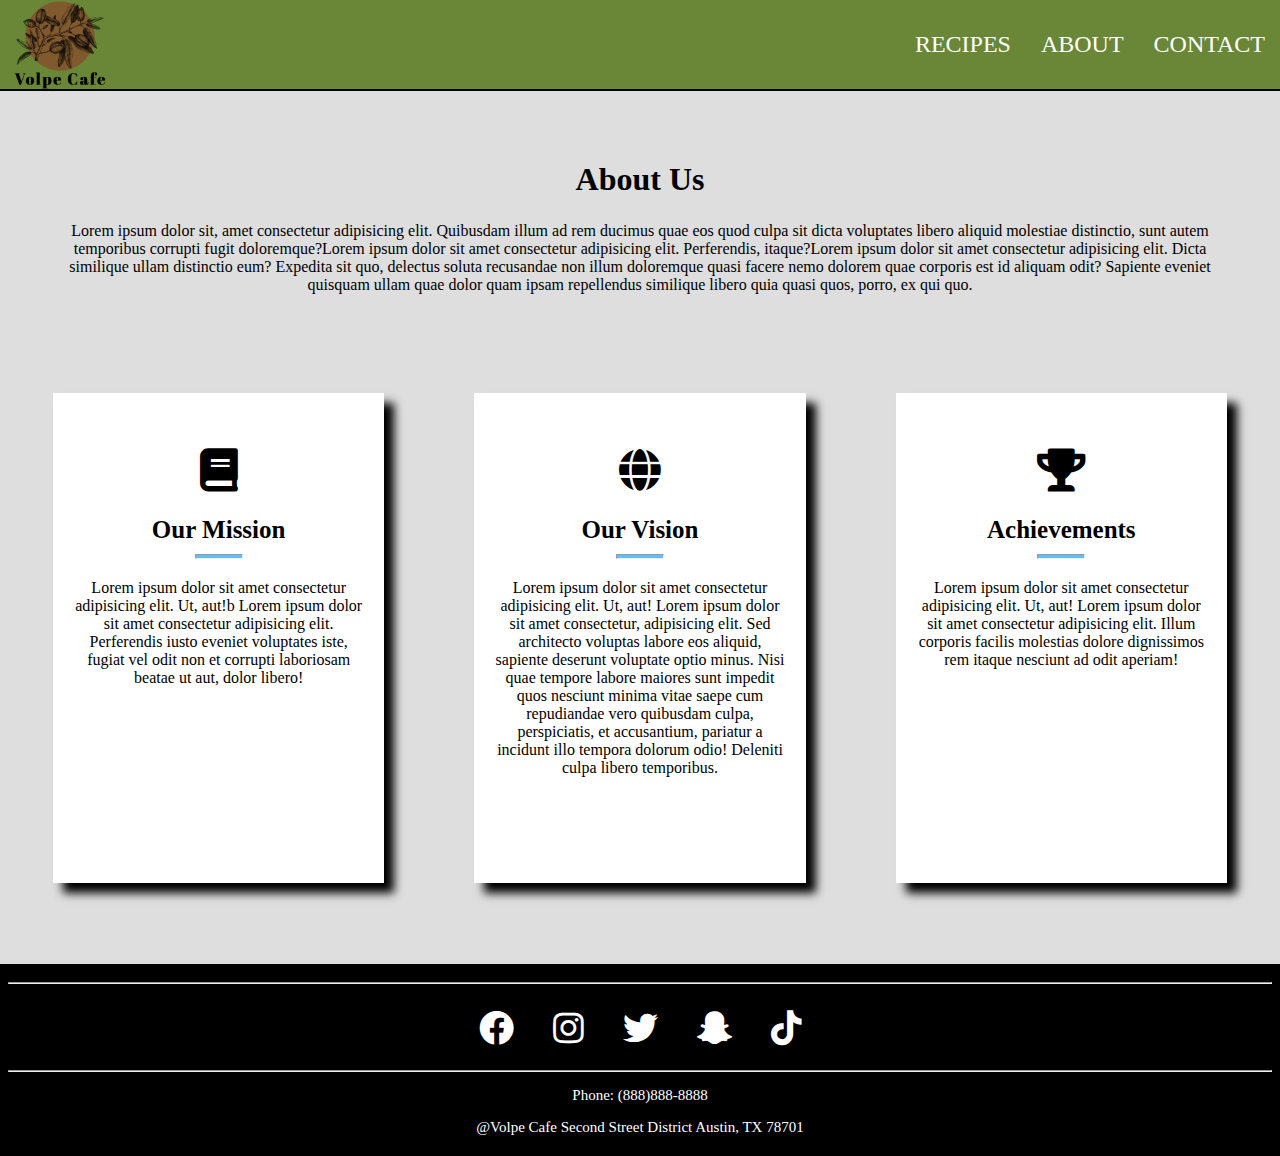
<file: about.html>
<!DOCTYPE html>
<html lang="en">

<head>
    <meta charset="UTF-8">
    <meta http-equiv="X-UA-Compatible" content="IE=edge">
    <meta name="viewport" content="width=device-width, initial-scale=1.0">
    <title>About Page</title>
    <link rel="stylesheet" href="style.css">
    <link rel="stylesheet" href="about.css">
    <link rel="stylesheet" href="footer.css">
    <link rel="stylesheet" href="http://cdnjs.cloudflare.com/ajax/libs/font-awesome/5.14.0/css/all.min.css">
</head>

<body>
    <div class="topScreen">
        <nav>
            <div class="logo">
                <a href="index.html"> <img src="./images/logo3.png" alt="Volpe Cafe"></a>
            </div>
            <div class="openMenu"><i class="fa fa-bars"></i></div>
            <ul class="mainMenu">
                <li><a href="recipes.html">Recipes</a></li>
                <li><a href="about.html">About</a></li>
                <li><a href="contact.html">Contact</a></li>
                <div class="closeMenu"><i class="fa fa-times"></i></div>
                <span class="icons">
                    <i class="fab fa-facebook"></i>
                    <i class="fab fa-instagram"></i>
                    <i class="fab fa-twitter"></i>
                </span>
            </ul>
        </nav>
    </div>
    <br>
    <br>
    <br>
    <br>

    <section id="about">
        <div class="about-1">
            <h1>About Us</h1>
            <p>Lorem ipsum dolor sit, amet consectetur adipisicing elit. Quibusdam illum ad rem ducimus quae eos quod
                culpa sit dicta voluptates libero aliquid molestiae distinctio, sunt autem temporibus corrupti fugit
                doloremque?Lorem ipsum dolor sit amet consectetur adipisicing elit. Perferendis, itaque?Lorem ipsum
                dolor sit amet consectetur adipisicing elit. Dicta similique ullam distinctio eum? Expedita sit quo,
                delectus soluta recusandae non illum doloremque quasi facere nemo dolorem quae corporis est id aliquam
                odit? Sapiente eveniet quisquam ullam quae dolor quam ipsam repellendus similique libero quia quasi
                quos, porro, ex qui quo.
            </p>
        </div>
        <div id="about-2">

            <div class="container">


                <div class="about-item 1 text-center">
                    <i class="fa fa-book"></i>
                    <h3>Our Mission</h3>
                    <hr>
                    <p>Lorem ipsum dolor sit amet consectetur adipisicing elit. Ut, aut!b Lorem ipsum dolor sit amet
                        consectetur adipisicing elit. Perferendis iusto eveniet voluptates iste, fugiat vel odit non et
                        corrupti laboriosam beatae ut aut, dolor libero!</p>
                </div>


                <div class="about-item 2 text-center">
                    <i class="fa fa-globe"></i>
                    <h3>Our Vision</h3>
                    <hr>
                    <p>Lorem ipsum dolor sit amet consectetur adipisicing elit. Ut, aut! Lorem ipsum dolor sit amet
                        consectetur, adipisicing elit. Sed architecto voluptas labore eos aliquid, sapiente deserunt
                        voluptate optio minus. Nisi quae tempore labore maiores sunt impedit quos nesciunt minima vitae
                        saepe cum repudiandae vero quibusdam culpa, perspiciatis, et accusantium, pariatur a incidunt
                        illo tempora dolorum odio! Deleniti culpa libero temporibus.</p>
                </div>


                <div class="about-item 3 text-center">
                    <i class="fa fa-trophy"></i>
                    <h3>Achievements</h3>
                    <hr>
                    <p>Lorem ipsum dolor sit amet consectetur adipisicing elit. Ut, aut! Lorem ipsum dolor sit amet
                        consectetur adipisicing elit. Illum corporis facilis molestias dolore dignissimos rem itaque
                        nesciunt ad odit aperiam!
                    </p>
                </div>


            </div>

        </div>
    </section>
    <br>
    <br>

    <div class="footer">
        <hr>
        <i class="fab fa-facebook"></i>
        <i class="fab fa-instagram"></i>
        <i class="fab fa-twitter"></i>
        <i class="fab fa-snapchat-ghost"></i>
        <i class="fab fa-tiktok"></i>
        <hr>
        <p class="contact"> Phone: (888)888-8888</p>
        <p class="contact"> @Volpe Cafe Second Street District Austin, TX 78701 </p>
    </div>

</body>
<script src="app.js"></script>

</html>
</file>
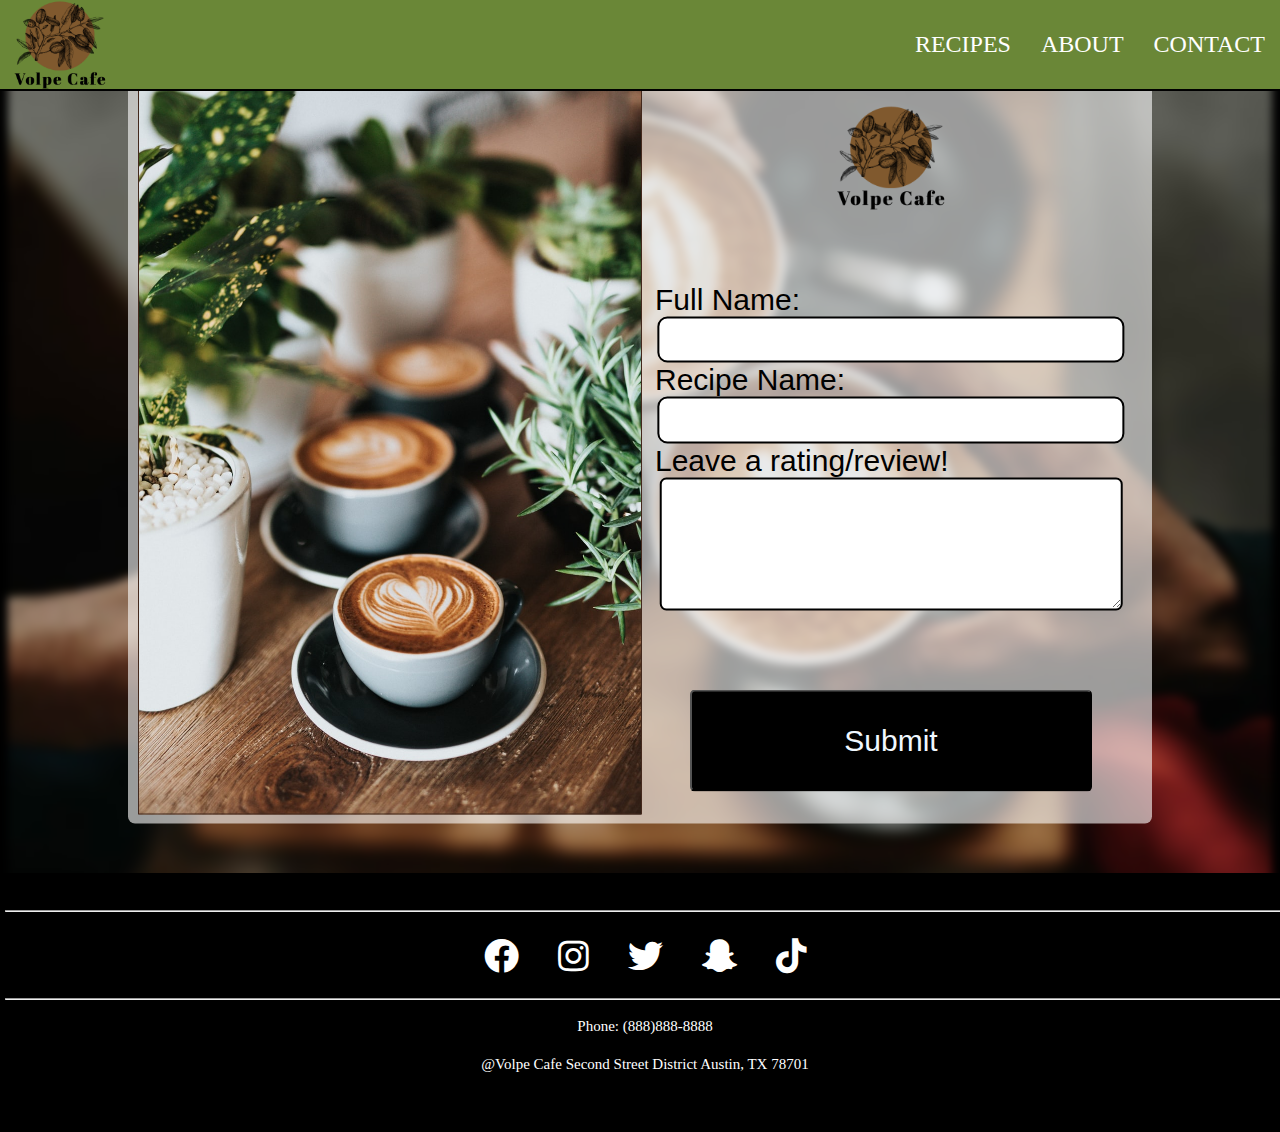
<file: contact.html>
<!DOCTYPE html>
<html lang="en">

<head>
    <meta charset="UTF-8">
    <meta http-equiv="X-UA-Compatible" content="IE=edge">
    <meta name="viewport" content="width=device-width, initial-scale=1.0">
    <link rel="stylesheet" href="contactstyle.css">
    <link rel="stylesheet" href="style.css">
    <link rel="stylesheet" href="http://cdnjs.cloudflare.com/ajax/libs/font-awesome/5.14.0/css/all.min.css">
    <title>Contact Page</title>
</head>



<body>
    <!-- background image -->
    <div class="bg-image"></div>

    <!-- Header -->
    <div class="topScreen">
        <nav>
            <div class="logo">
                <a href="index.html"> <img src="./images/logo3.png" alt="Volpe Cafe"></a>
            </div>
            <div class="openMenu"><i class="fa fa-bars"></i></div>
            <ul class="mainMenu">
                <li><a href="recipes.html">Recipes</a></li>
                <li><a href="about.html">About</a></li>
                <li><a href="contact.html">Contact</a></li>
                <div class="closeMenu"><i class="fa fa-times"></i></div>
                <span class="icons">
                    <i class="fab fa-facebook"></i>
                    <i class="fab fa-instagram"></i>
                    <i class="fab fa-twitter"></i>
                </span>
            </ul>
        </nav>
    </div>

    <!-- grid that contains the form and picture -->
    <div id="formcontainer">
        <div id="sideimage"></div>
        <img src="images/logo3.png" id="logo">
        <form>
            <label for="fname"> Full Name: </label>
            <input type="text" class="name">
            <label for="lname"> Recipe Name: </label>
            <input type="text" class="name">
            <label for="feedback"> Leave a rating/review! </label>
            <textarea name="feedback" id="feedback"></textarea>
            <input id="submit" type="button" value="Submit">
        </form>
    </div>
    <!-- Footer -->
    <div class="footer">
        <hr>
        <i class="fab fa-facebook"></i>
        <i class="fab fa-instagram"></i>
        <i class="fab fa-twitter"></i>
        <i class="fab fa-snapchat-ghost"></i>
        <i class="fab fa-tiktok"></i>
        <hr>
        <p class="contact"> Phone: (888)888-8888</p>
        <p class="contact"> @Volpe Cafe Second Street District Austin, TX 78701 </p>
    </div>


</body>
<script src="app.js"></script>

</html>
</file>
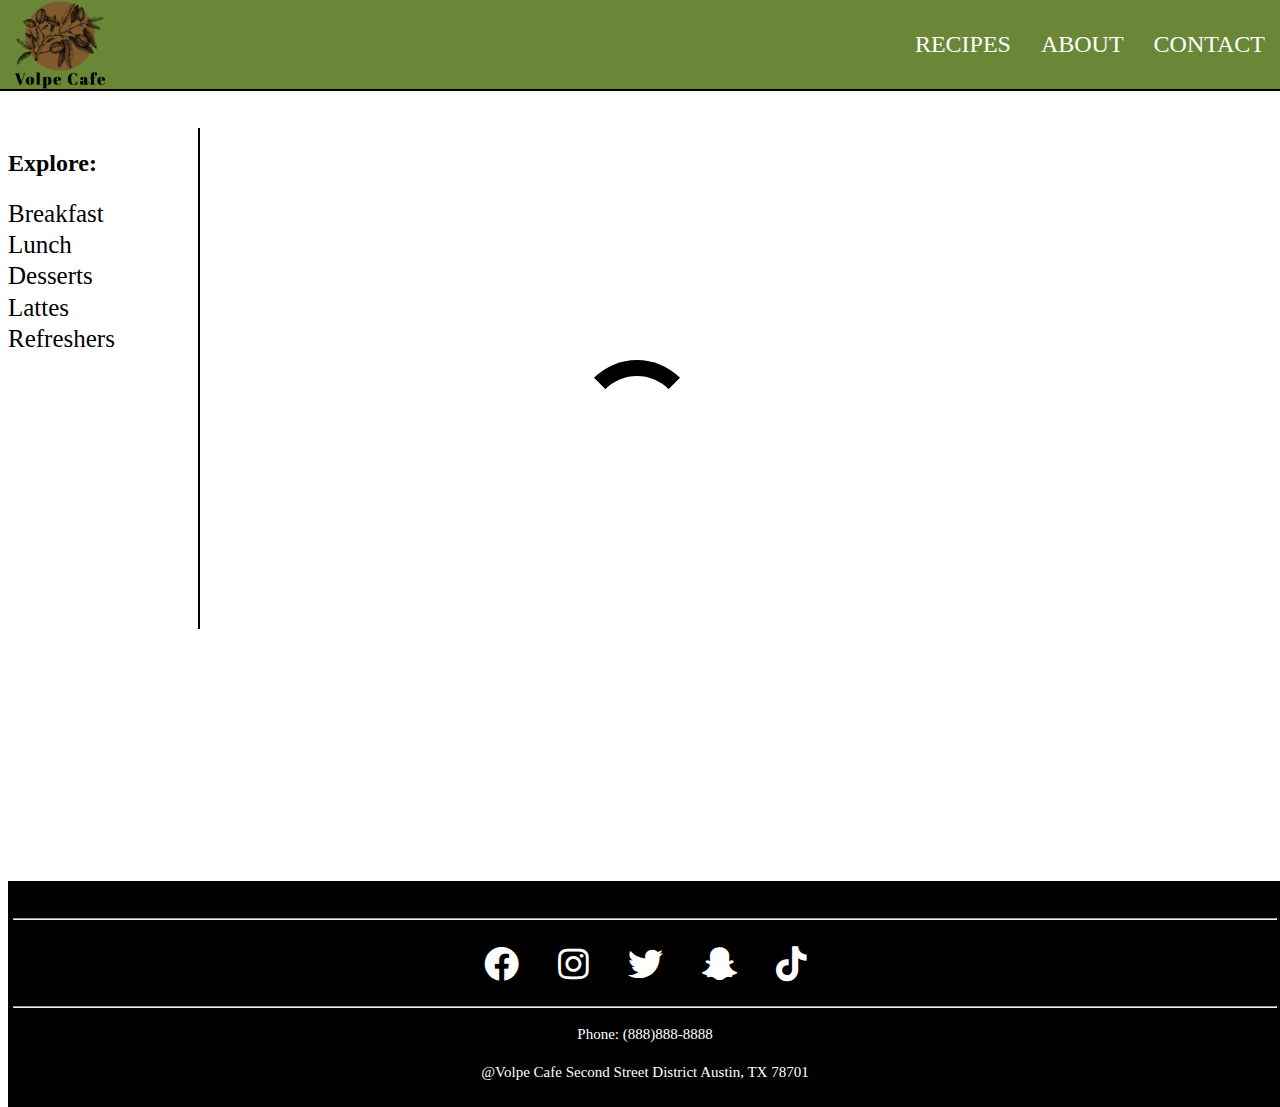
<file: recipes.html>
<!DOCTYPE html>
<html lang="en">
<head>
    <meta charset="UTF-8">
    <meta http-equiv="X-UA-Compatible" content="IE=edge">
    <meta name="viewport" content="width=device-width, initial-scale=1.0">
    <title>Recipes Page</title>
    <link rel="stylesheet" href="style.css">
    <link rel="stylesheet" href="recipes.css"/>
    <link rel="stylesheet" href="https://cdnjs.cloudflare.com/ajax/libs/font-awesome/4.7.0/css/font-awesome.min.css">
    <link rel="stylesheet" href="http://cdnjs.cloudflare.com/ajax/libs/font-awesome/5.14.0/css/all.min.css">
</head>
<body>
    <div id="loader"></div>
    <div class="content">
        <!-- Header -->
            <div class="topScreen">
                <nav>
                    <div class="logo">
                        <a href="index.html"> <img src="./images/logo3.png" alt="Volpe Cafe"></a>
                    </div>
                    <div class="openMenu"><i class="fa fa-bars"></i></div>
                    <ul class="mainMenu">
                        <li><a href="recipes.html">Recipes</a></li>
                        <li><a href="about.html">About</a></li>
                        <li><a href="contact.html">Contact</a></li>
                        <div class="closeMenu"><i class="fa fa-times"></i></div>
                        <span class="icons">
                            <i class="fab fa-facebook"></i>
                            <i class="fab fa-instagram"></i>
                            <i class="fab fa-twitter"></i>
                        </span>
                    </ul>
                </nav>
            </div>
        <div class="content-wrap">
            <div class="recipe-links">
                <h2> Explore: </h2>
                <ul>
                    <li class="list-action" onclick="getRecipesByName('Breakfast')"> Breakfast </li>
                    <li class="list-action" onclick="getRecipesByName('pasta')"> Lunch </li> 
                    <li class="list-action" onclick="getRecipesByName('dessert')"> Desserts </li>
                    <li class="list-action" onclick="getRecipesByName('latte')"> Lattes </li>
                    <li class="list-action" onclick="getRecipesByName('drink')"> Refreshers </li>
                    
                </ul>
                
            </div>
            <form>
            <div class="dropdown-menu">
                <select name="Explore" id="plate">
                   <option value='pasta'> Lunch </option>
                    <option value='dessert'> Desserts </option>
                    <option value='latte'> Lattes </option>
                    <option value='drink'> Refreshers </option>
                    <option value='breakfast'> Breakfast </option>
                </select>
            </div>
            <button id="explore" type="button" onclick="getRecipesBy()">Explore</button>
            </form>
            
            <!-- List of Recipes -->
            <div id="recipe-grid">
                <!-- JS inpute recipes -->
            </div>
            
        </div>    
            <!-- Footer -->
            <div class="footer">
                <hr>
                <i class="fab fa-facebook"></i>
                <i class="fab fa-instagram"></i>
                <i class="fab fa-twitter"></i>
                <i class="fab fa-snapchat-ghost"></i>
                <i class="fab fa-tiktok"></i><hr>
                <p class="contact"> Phone: (888)888-8888</p>
                <p class="contact"> @Volpe Cafe Second Street District Austin, TX 78701 </p>
            </div>
    </div>
</body>
    <script src="app.js"></script>
</html>
</file>
<file: style.css>
body {
    font-family: 'Bookman, URW Bookman L, serif';
}

.content {
    position: relative;
    min-height: 100vh;
}

.content-wrap {
    position: relative;
    padding-bottom: 15rem;
}


nav {
    background: #6a8737;
    color: white;
    display: flex;
    justify-content: space-between;
    border-bottom: 2px solid black;
}

.topScreen {
    position: fixed;
    top: 0;
    left: 0;
    right: 0;
    z-index: 1;
}

nav .mainMenu {
    display: flex;
    list-style: none;
}

nav .mainMenu li a {
    display: inline-block;
    padding: 15px;
    font-size: 1.5rem;
    text-decoration: none;
    text-transform: uppercase;
    color: white;
}

nav .mainMenu li a:hover {
    background: rgb(186, 135, 89);
    color: black;
}

nav .openMenu {
    font-size: 2rem;
    margin: 20px;
    display: none;
    cursor: pointer;
}

nav .mainMenu .closeMenu,
.icons i {
    font-size: 2rem;
    display: none;
    cursor: pointer;
}

nav .logo {
    margin: 6px;
    font-size: 25px;
    cursor: pointer;
}

nav .logo img {
    position: absolute;
    display: flex;
    left: -20px;
    top: -30px;
    height: 160px;
    width: auto;
    margin-bottom: 25px;
}

h1 {
    margin-top: 46px;
    text-align: center;
    font-family: 'Bookman, URW Bookman L, serif';
}

/* 
.footer {
    height: 12rem;
    background-color: #000;
    position:absolute;
    left: 0;
    width: 100%;
    top: 97%;
    text-align: center;
    padding-top: 1.5em;
    line-height: 1.5;
    border: black solid 5px;
    bottom: 0;
    color: white;
    z-index: 1;
} */

.fab {
    margin-top: 5%;
    text-align: center;
    text-decoration: none;
    margin: 0.5em;
    display: inline-block;
    font-size: 35px;
}

.fa-facebook:hover {
    color: rgb(70, 120, 219);
}

.fa-twitter:hover {
    color: #55ACEE;
}

.fa-instagram:hover {
    color: palevioletred;
}

.fa-snapchat-ghost:hover {
    color: #fffc00;
}

.fa-tiktok:hover {
    background: #000;
    text-shadow: 2px 3px #fe2d52, -1px -3px #55acee;
}

.contact {
    font-size: 15px;
}

@media(max-width:700px) {
    nav .mainMenu {
        height: 100vh;
        position: fixed;
        top: 0s;
        right: 0;
        left: 0;
        z-index: 10;
        flex-direction: column;
        justify-content: center;
        align-items: center;
        background: #6a8737;
        transition: top 1s ease;
        display: none;
    }

    nav .mainMenu .closeMenu {
        display: block;
        top: 20px;
        right: 20px;
    }


    nav .openMenu {
        display: block;
    }

    nav .mainMenu li a:hover {
        background: none;
        color: black;
        font-size: 1.6rem;
    }

    .icons i {
        display: inline-block;
        padding: 12px;
    }

    nav .logo img {
        position: absolute;
        display: flex;
        left: -20px;
        top: -22px;
        height: 130px;
        width: auto;
        margin-bottom: 25px;
    }
}

.rating {
    display: flex;
    flex-direction: row-reverse;
    justify-content: center;
}
</file>
<file: about.css>
body {
    background-color: rgb(222, 222, 222);
}

.about-1 {
    margin: 30px;
    padding: 5px;
}

.about-1 h1 {
    text-align: center;
    color: black;
    font-weight: bold;
}

.about-1 p {
    text-align: center;
    padding: 3px;
    color: #000;
}

.container {
    display: flex;
}

.about-item {
    grid-row: auto;
    margin-bottom: 20px;
    margin-top: 20px;
    background-color: white;
    padding: 55px 20px;
    width: 85rem;
    margin: 45px;
    box-shadow: 10px 10px 9px rgba(0, 0, 0.6);
}

.about-item i {
    display: inline-block;
    font-size: 43px;
    margin: auto;
    width: 100%;
    text-align: center;
    /* position: relative; */

}

.about-item h3 {
    font-size: 25px;
    margin-bottom: 10px;
    color: black;
    text-align: center;
}

.about-item hr {
    width: 46px;
    height: 3px;
    background-color: #5fbff9;
    margin: auto;
}

.about-item p {
    margin-top: 20px;
    text-align: center;
    padding-bottom: 35px;
}

.about-item:hover {
    background-color: black;
    border: 5px;
    /* border-style: solid;
    border: color #333; */
}



.about-item:hover h3,
.about-item:hover p {
    color: white;
    width: 100%;
    /* box-shadow: 0 0 9px black; */
}

.about-item:hover hr {
    background-color: rgb(186, 135, 89);
}

.about-item:hover i {
    color: white;
    transform: translateY(-20px);
}

.about-item:hover i,
.about-item:hover h3,
.about-item:hover hr {
    transition: all 400ms ease-in-out;
}

@media(max-width:900px) {

    .about-1 {
        margin: auto;
        padding: 30px;
    }


    .container {
        display: grid;
        grid-template-rows: auto auto auto;
        grid-gap: 10px;
        /* background-color: blue; */
        padding: 10px;
        width: 85%;
        margin: auto;
        /* left: 50%;
        transform: translate(-5%); */

    }

    .about-item {
        grid-row: auto;
        /* left: 50%;
        transform: translate(-2%); */
        background-color: white;
        /* padding: 55px 20px; */
        width: auto;
        margin-left: auto;
        margin-right: auto;
        margin-bottom: 2%;
        box-shadow: 10px 10px 9px rgba(0, 0, 0.6);
    }


}
</file>
<file: footer.css>
/* .footer {
    height: 25%;
    background-color: #000;
    position: absolute;
    left: 0;
    width: 100%;
    top: 97%;
    text-align: center;
    padding-top: 1.5em;
    line-height: 1.5;
    border: black solid 5px;
    color: white;
    ;
} */


@media screen and (max-width:800px) {
    .footer {
        /* position: absolute; */
        padding: 10px 10px 5px 10px;
        bottom: 0;
        margin-left: -10px;
        width: 100%;
        margin-bottom: -5%;
        /* Height of the footer*/
        height: auto;
        text-align: center;
        background: black;
        color: white;
    }
}

@media screen and (min-width:801px) {
    .footer {
        /* position: absolute; */
        padding: 10px 10px 5px 10px;
        bottom: 0;
        margin-left: -10px;
        width: 100%;
        margin-bottom: -5%;
        /* Height of the footer*/
        height: auto;
        text-align: center;
        background: black;
        color: white;
    }
}
</file>
<file: contactstyle.css>
/*  */
body,
html {
    height: 100%;
    background-color: #000;
    font-family: 'Bookman, URW Bookman L, serif';
}

/* * {
    box-sizing: border-box;
    margin: 0;
    padding: 0;
} */

hr {
    width: 100%;
}

.bg-image {
    background-image: url("./images/coffeefriends.jpeg");
    filter: blur(4px);
    width: 100%;
    background-repeat: no-repeat;
    background-attachment: fixed;
    background-size: cover;
    min-height: 100%;
    background-position: center;
}

.footer {
    height: 25%;
    background-color: #000;
    position: absolute;
    left: 0;
    width: 100%;
    top: 97%;
    text-align: center;
    padding-top: 1.5em;
    line-height: 1.5;
    border: black solid 5px;
}

.fab {
    margin-top: 5%;
    text-align: center;
    text-decoration: none;
    margin: 0.5em;
    display: inline-block;
    font-size: 35px;
    color: white;
}

.fa-facebook:hover {
    color: rgb(70, 120, 219);
}

.fa-twitter:hover {
    color: #55ACEE;
}

.fa-instagram:hover {
    color: palevioletred;
}

.fa-snapchat-ghost:hover {
    color: #fffc00;
}

.fa-tiktok:hover {
    background: #000;
    text-shadow: 2px 3px #fe2d52, -1px -3px #55acee;
}

.contact {
    color: white;
    font-size: 15px;
}

 
nav {

    background: #6a8737;
    color: white;
    display: flex;
    justify-content: space-between;
    border-bottom: 5px solid #333;
}

.topScreen {
    position: fixed;
    top: 0;
    left: 0;
    right: 0;
    z-index: 1;
}

nav .mainMenu {
    display: flex;
    list-style: none;
}

nav .mainMenu li a {

    display: inline-block;
    padding: 15px;
    font-size: 1.5rem;
    text-decoration: none;
    text-transform: uppercase;
    color: white;
}

nav .mainMenu li a:hover {
    background: rgb(186, 135, 89);
    color: black;
}

nav .openMenu {
    font-size: 2rem;
    margin: 20px;
    display: none;
    cursor: pointer;
}

nav .mainMenu .closeMenu,
.icons i {
    font-size: 2rem;
    display: none;
    cursor: pointer;
}

nav .logo {
    margin: 6px;
    font-size: 25px;
    cursor: pointer;
}

nav .logo img {
    position: absolute;
    display: flex;
    left: 0px;
    top: -20px;
    height: 100px;
    width: auto;
    margin-bottom: 25px;
} 

@media only screen and (max-width: 700px) {

    #formcontainer {
        color: black;
        position: absolute;
        top: 50%;
        left: 50%;
        padding: 10px;
        transform: translate(-50%, -50%);
        width: 80%;
        height: 75%;
        box-sizing: border-box;
        background-color: rgba(255, 255, 255, 0.6);
        font-size: 30px;
        align-items: center;
        border-radius: 7px;
        font-family: 'Gill Sans', 'Gill Sans MT', Calibri, 'Trebuchet MS', sans-serif;
    }

    .name {
        width: 99%;
        position: relative;
        height: 3.5em;
        box-sizing: border-box;
        left: 50%;
        transform: translate(-50%);
        border: solid 2px black;
        border-radius: 10px;
    }

    #feedback {
        width: 98%;
        position: relative;
        height: 10em;
        box-sizing: border-box;
        left: 50%;
        transform: translate(-50%);
        border: solid 2px black;
        border-radius: .5em;
    }

    #submit {
        background-color: black;
        border-radius: 5px;
        height: 10%;
        width: 50%;
        color: aliceblue;
        font-size: 30px;
        margin: 0;
        position: absolute;
        box-sizing: border-box;
        top: 93%;
        left: 25%;
        transform: translateY(-50%);
        font-family: 'Gill Sans', 'Gill Sans MT', Calibri, 'Trebuchet MS', sans-serif
    }

    #logo {
        position: relative;
        top: -25px;
        height: 30%;
        left: 50%;
        transform: translate(-50%);
        margin-bottom: -2em;
    }

    #submit:hover {
        background-color: #43281c;
        border: black solid 3px;
        height: 11%;
    }

    nav .mainMenu {
        height: 100vh;
        position: fixed;
        top: 0;
        right: 0;
        left: 0;
        z-index: 10;
        flex-direction: column;
        justify-content: center;
        align-items: center;
        background: #6a8737;
        transition: top 1s ease;
        display: none;
    }

    nav .mainMenu .closeMenu {
        display: block;
        top: 20px;
        right: 20px;
    }

    nav .openMenu {
        display: block;
    }

    nav .mainMenu li a:hover {
        background: none;
        color: black;
        font-size: 1.6rem;
    }

    .icons i {
        display: inline-block;
        padding: 12px;
    }

    nav .logo img {
        position: absolute;
        display: flex;
        left: -20px;
        top: -25px;
        height: 140px;
        width: auto;
        margin-bottom: 25px;
    }

}

@media only screen and (min-width: 700px) {

    #formcontainer {
        color: black;
        position: absolute;
        top: 50%;
        left: 50%;
        padding: 10px;
        transform: translate(-50%, -50%);
        width: 80%;
        height: 83%;
        box-sizing: border-box;
        background-color: rgba(255, 255, 255, 0.6);
        font-size: 30px;
        align-items: center;
        border-radius: 7px;
        font-family: 'Gill Sans', 'Gill Sans MT', Calibri, 'Trebuchet MS', sans-serif;
        display: grid;
        grid-template-columns: 50% 50%;
        grid-template-rows: repeat(5, 20%);
        gap: 0;
        grid-auto-flow: row dense;
    }

    form {
        grid-row: 1 / 6;
        grid-column: 2 / 3;
        margin: .5em;
    }

    .name {
        width: 99%;
        position: relative;
        height: 3.5em;
        box-sizing: border-box;
        left: 50%;
        transform: translate(-50%);
        border: solid 2px black;
        border-radius: 10px;
    }

    #feedback {
        width: 98%;
        position: relative;
        height: 10em;
        box-sizing: border-box;
        left: 50%;
        transform: translate(-50%);
        border: solid 2px black;
        border-radius: .5em;
    }

    #submit {
        background-color: black;
        border-radius: 5px;
        height: 70%;
        width: 80%;
        color: aliceblue;
        font-size: 30px;
        margin: 0;
        position: absolute;
        box-sizing: border-box;
        top: 50%;
        left: 10%;
        transform: translateY(-50%);
        font-family: 'Gill Sans', 'Gill Sans MT', Calibri, 'Trebuchet MS', sans-serif;
        grid-row: 5 / 6;
        grid-column: 2 / 3;
    }

    #logo {
        position: relative;
        top: -25px;
        height: 130%;
        left: 50%;
        transform: translate(-50%);
        margin-bottom: -2em;
        grid-row: 1 / 2;
        grid-column: 2 / 3;
    }

    #submit:hover {
        background-color: #43281c;
        border: black solid 3px;
        height: 78%;
    }

    #sideimage {
        grid-row: 1 / 6;
        grid-column: 1 / 2;
        background-image: url("./images/coffee-2.jpeg");
        background-repeat: no-repeat;
        background-size: cover;
        background-position: 50%;
        height: 100%;
        width: 100%;
        border: solid 1px #43281c;

    }
}
</file>
<file: recipes.css>
body {
  font-family: 'Bookman, URW Bookman L, serif';
}

.content{
  position: relative;
  min-height: 100vh;
  background-color: white;
}

.content-wrap{
  position: relative;
  padding-bottom: 15rem;
}

.footer{
  height: 12rem;
  background-color: #000;
  position:absolute;
  left: 0;
  width: 100%;
  top: 97%;
  text-align:center;
  padding-top: 1.5em;
  line-height: 1.5;
  border: black solid 5px;
  bottom: 0;
  color: white;
  z-index: 1;
}

.fab{
  margin-top: 5%;
  text-align: center;
  text-decoration: none;
  margin: 0.5em;
  display: inline-block;
  font-size: 35px;
}

.fa-facebook:hover {
  color: rgb(70, 120, 219);
}

.fa-twitter:hover {
  color: #55ACEE;
}

.fa-instagram:hover {
  color: palevioletred;
}

.fa-snapchat-ghost:hover {
  color: #fffc00;
}

.fa-tiktok:hover{
  background: #000;
  text-shadow: 2px 3px #fe2d52, -1px -3px #55acee;
}
.contact{
  font-size: 15px;
}

.card {
    position: relative;
    width: 300px;
    border: 1px solid black;
    height: 300px;
    background-color: white;
    border-radius: 25px;
}

.details{
    padding: 0;
}

.details h4{
    font-weight: 300;
    display: block;
    margin-bottom: 5px;
    text-transform: uppercase;
    color: black;
    text-decoration: none;
    text-align: center;;
}

.details a{
  color: black;
}

.details a:hover{
  color: #48392A; 
}

.tumb{
    align-items: center;
    justify-content: center;
    height: 50%;
    padding: 0;
    display: flex;
    overflow: hidden;
    border-radius: 25px;
}

.thumb-img{
    max-width: 100%;
    max-height: 100%;
    flex-shrink: 3;
}

.recipe-details{
    overflow: hidden;
    border-top: 1px solid black;
    float: left;
    width: 100%;
    text-align: center;
    line-height: 0.5;
}

.recipe-details p{
    display: inline-block;
    margin-left: 3px;
    transition: 0.3s;
    font-size: 17px;
} 

#loader {
    border: 16px solid white;
    border-radius: 50%;
    border-top: 16px solid black;
    width: 90px;
    height: 90px;
    -webkit-animation: spin 2s linear infinite; /* Safari */
    animation: spin 2s linear infinite;
    position: absolute;
    top: 40%;
    left: 45%;
    z-index: 1;
  }
  
  /* Safari */
  @-webkit-keyframes spin {
    0% { -webkit-transform: rotate(0deg); }
    100% { -webkit-transform: rotate(360deg); }
  }
  
  @keyframes spin {
    0% { transform: rotate(0deg); }
    100% { transform: rotate(360deg); }
  }

  

  @media only screen and (min-width: 600px){
    #recipe-grid{
    top: 7rem;
    position:relative;
    display: grid;
    grid-template-columns: repeat(auto-fit, minmax(275px,300px));
    column-gap: 2.5em;
    row-gap: 1em;
    left: 60%;
    transform: translate(-50%);
    width: 85%;
    padding-bottom: 15rem;
    }

    .recipe-links{
    position: absolute;
    width: 15%;
    top: 7.5rem;
    background-color: white;
    color: black;
    text-align: left;
    padding-left: 0;
    height: 100%;
    line-height: 1.25;
    border-right: 2px black solid;
    background-color: white;
  }

  .recipe-links ul,li{
    list-style-type: none;
    list-style-position: inside;
    cursor: pointer;
    margin: 0;
    padding: 0;
    font-size: 25px;
  }

  .dropdown-menu{
    display: none;
  }
  }

  @media only screen and (max-width:600px){
    #recipe-grid{
        top: 9rem;
        position:relative;
        display: grid;
        grid-template-columns: repeat(auto-fit, minmax(275px,300px));
        left: 50%;
        transform: translate(-50%);
        row-gap: 1.25em;
        width: 300px;
        padding-bottom: 7.5rem;
    }

    .recipe-links{
        display: none;
    }

    #explore{
      position: absolute;
      top: 6.54rem;
      left: 70%;
      height: 25px;
      width: 90px;
      border: black solid 1px;
      border-radius: 5px;
    }

    .dropdown-menu{
        top: 6.5rem;
        position: absolute;
        width: 100%;
    }

    .dropdown-menu select{
        position: absolute;
        width: 50%;
        font-size: 20px;
        text-align: center;
        left: 40%;
        transform: translate(-50%);
    }
    
  }
</file>
